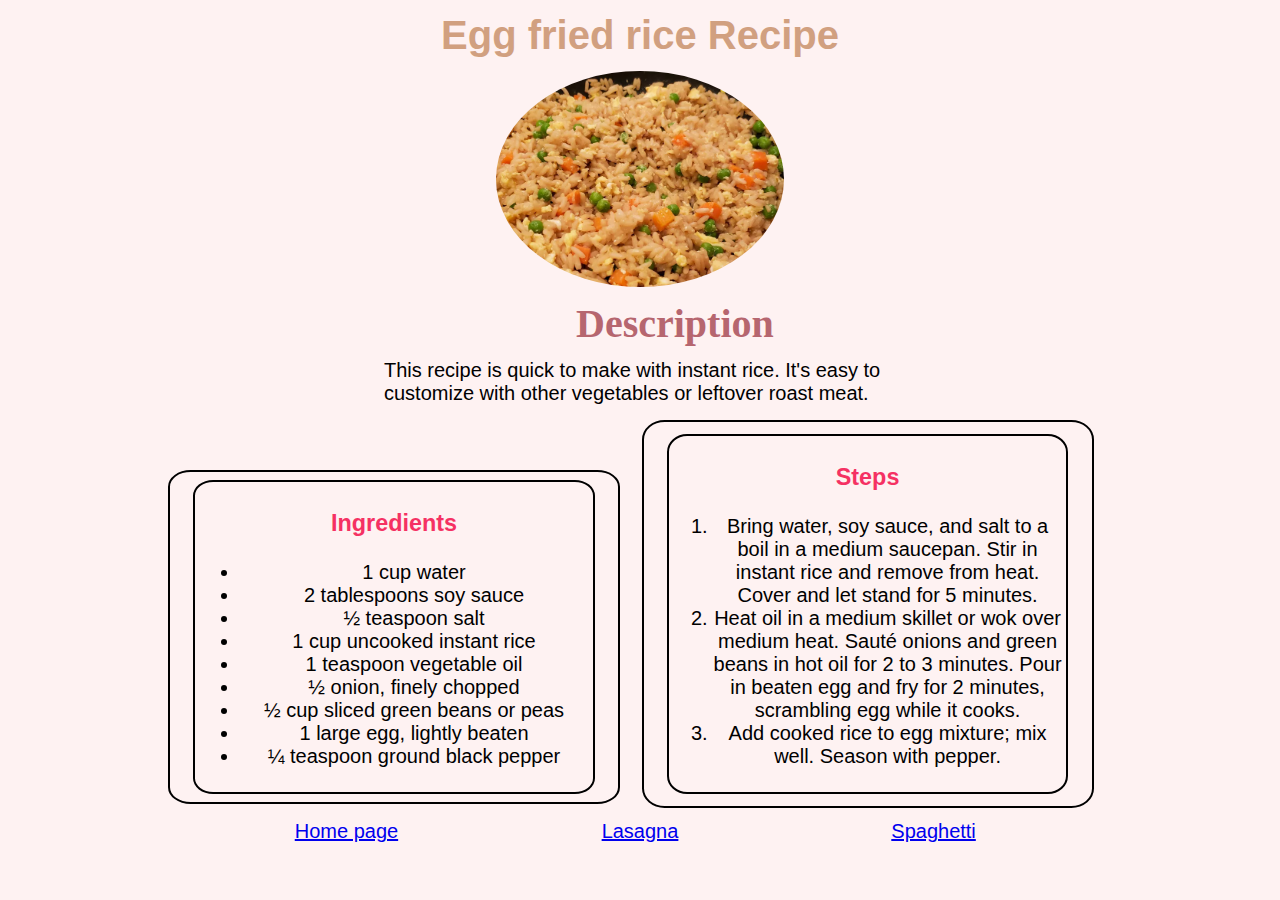
<file: recipes/egg-fried-rice.html>
<!DOCTYPE html>
<html lang="en">
<head>
    <meta charset="UTF-8">
    <meta name="viewport" content="width=device-width, initial-scale=1.0">
    <title>Egg fried rice</title>
    <link rel="stylesheet" href="../style.css">
</head>
<body>
    <h1>Egg fried rice Recipe</h1>
    <div class="container">
        <img class="picture" src="../recipes/img/egg-fried-rice.jpg" alt="An amazing bowl of egg fried rice">
    </div>
    <h2 class="description">Description</h2>
    <p class="p-des">This recipe is quick to make with instant rice. It's easy to customize with other vegetables or leftover roast meat.</p>
        <div class="inst">
            <div class="ingr">
                <div>
                    <h3>Ingredients</h3>
                    <ul>
                        <li>1 cup water</li>
                        <li>2 tablespoons soy sauce</li>
                        <li>½ teaspoon salt</li>
                        <li>1 cup uncooked instant rice</li>
                        <li>1 teaspoon vegetable oil</li>
                        <li>½ onion, finely chopped</li>
                        <li>½ cup sliced green beans or peas</li>
                        <li>1 large egg, lightly beaten</li>
                        <li>¼ teaspoon ground black pepper</li>
                    </ul>
                </div>
            </div>
            <div class="steps">
                <div>
                    <h3>Steps</h3>
                    <ol>
                        <li>Bring water, soy sauce, and salt to a boil in a medium saucepan. Stir in instant rice and remove from heat. 
                            Cover and let stand for 5 minutes.</li>
                        <li>Heat oil in a medium skillet or wok over medium heat. Sauté onions and green beans in hot oil for 2 to 3 
                            minutes. Pour in beaten egg and fry for 2 minutes, scrambling egg while it cooks.</li>
                        <li>Add cooked rice to egg mixture; mix well. Season with pepper.</li>
                    </ol>
                </div>
            </div>
        </div>
        <div class="list">
            <div><a href="../index.html">Home page</a></div>
            <div><a href="../recipes/lasagna.html">Lasagna</a></div>
            <div><a href="../recipes/spaghetti.html">Spaghetti</a></div>
        </div>
</body>
</html>
</file>
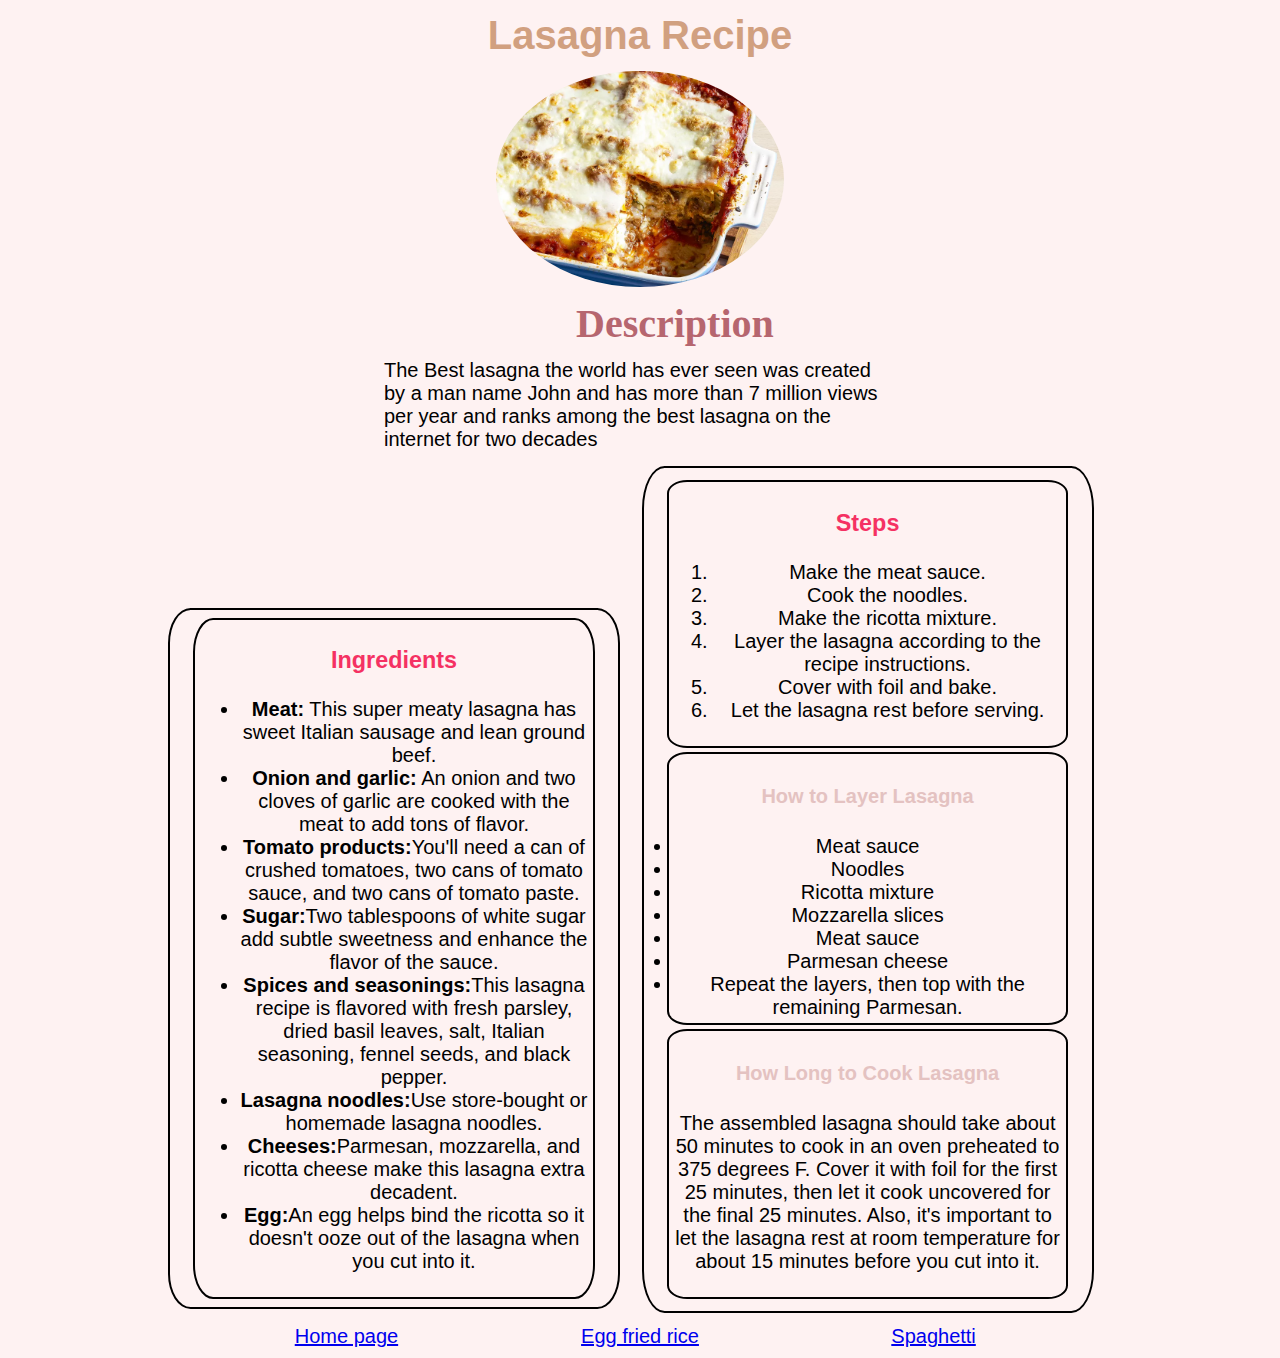
<file: recipes/lasagna.html>
<!DOCTYPE html>
<html lang="en">
<head>
    <meta charset="UTF-8">
    <meta name="viewport" content="width=device-width, initial-scale=1.0">
    <title>Lasagna</title>
    <link rel="stylesheet" href="../style.css">
</head>
<body>
    <h1>Lasagna Recipe</h1>
    <div class="container">
        <img class="picture" src="../recipes/img/lasagna.jpg" alt="A deliciously cooked lasagna">
    </div>
    <h2 class="description">Description</h2>
        <p class="p-des">The Best lasagna the world has ever seen was created by a man name John and has more than 7 million
        views per year and ranks among the best lasagna on the internet for two decades</p>
        <div class="inst">
            <div class="ingr">
                <div>
                    <h3>Ingredients</h3>
                    <ul>
                        <li><strong>Meat:</strong> This super meaty lasagna has sweet Italian sausage and lean ground beef.</li>
                        <li><strong>Onion and garlic:</strong> An onion and two cloves of garlic are cooked with the meat to add tons of flavor.</li>
                        <li><strong>Tomato products:</strong>You'll need a can of crushed tomatoes, two cans of tomato sauce, and two cans of tomato paste.</li>
                        <li><strong>Sugar:</strong>Two tablespoons of white sugar add subtle sweetness and enhance the flavor of the sauce.</li>
                        <li><strong>Spices and seasonings:</strong>This lasagna recipe is flavored with fresh parsley, dried basil leaves, salt, Italian seasoning, fennel seeds, 
                        and black pepper.</li>
                        <li><strong>Lasagna noodles:</strong>Use store-bought or homemade lasagna noodles.</li>
                        <li><strong>Cheeses:</strong>Parmesan, mozzarella, and ricotta cheese make this lasagna extra decadent.</li>
                        <li><strong>Egg:</strong>An egg helps bind the ricotta so it doesn't ooze out of the lasagna when you cut into it.</li>
                    </ul>
                </div>
            </div>
            <div class="steps">
                <div>
                    <h3>Steps</h3>
                    <ol>
                        <li>Make the meat sauce.</li>
                        <li>Cook the noodles.</li>
                        <li>Make the ricotta mixture.</li>
                        <li>Layer the lasagna according to the recipe instructions.</li>
                        <li>Cover with foil and bake.</li>
                        <li>Let the lasagna rest before serving.</li>
                </div>
                <div>
                    <h4>How to Layer Lasagna</h4>
                        <li>Meat sauce</li>
                        <li>Noodles</li>
                        <li>Ricotta mixture</li>
                        <li>Mozzarella slices</li>
                        <li>Meat sauce</li>
                        <li>Parmesan cheese</li>
                        <li>Repeat the layers, then top with the remaining Parmesan.</li>
                </div>
                <div>
                    <h4>How Long to Cook Lasagna</h4>
                        <p>The assembled lasagna should take about 50 minutes to cook in an oven preheated to 375 degrees F. Cover it with foil for the first 25 minutes, 
                            then let it cook uncovered for the final 25 minutes. Also, it's important to let the lasagna rest at room temperature for about 15 minutes before 
                            you cut into it.</p>
                    </ol>
                </div>
            </div>
        </div>
        <div class="list">
            <div><a href="../index.html">Home page</a></div>
            <div><a href="../recipes/egg-fried-rice.html">Egg fried rice</a></div>
            <div><a href="../recipes/spaghetti.html">Spaghetti</a></div>
        </div>
</body>
</html>
</file>
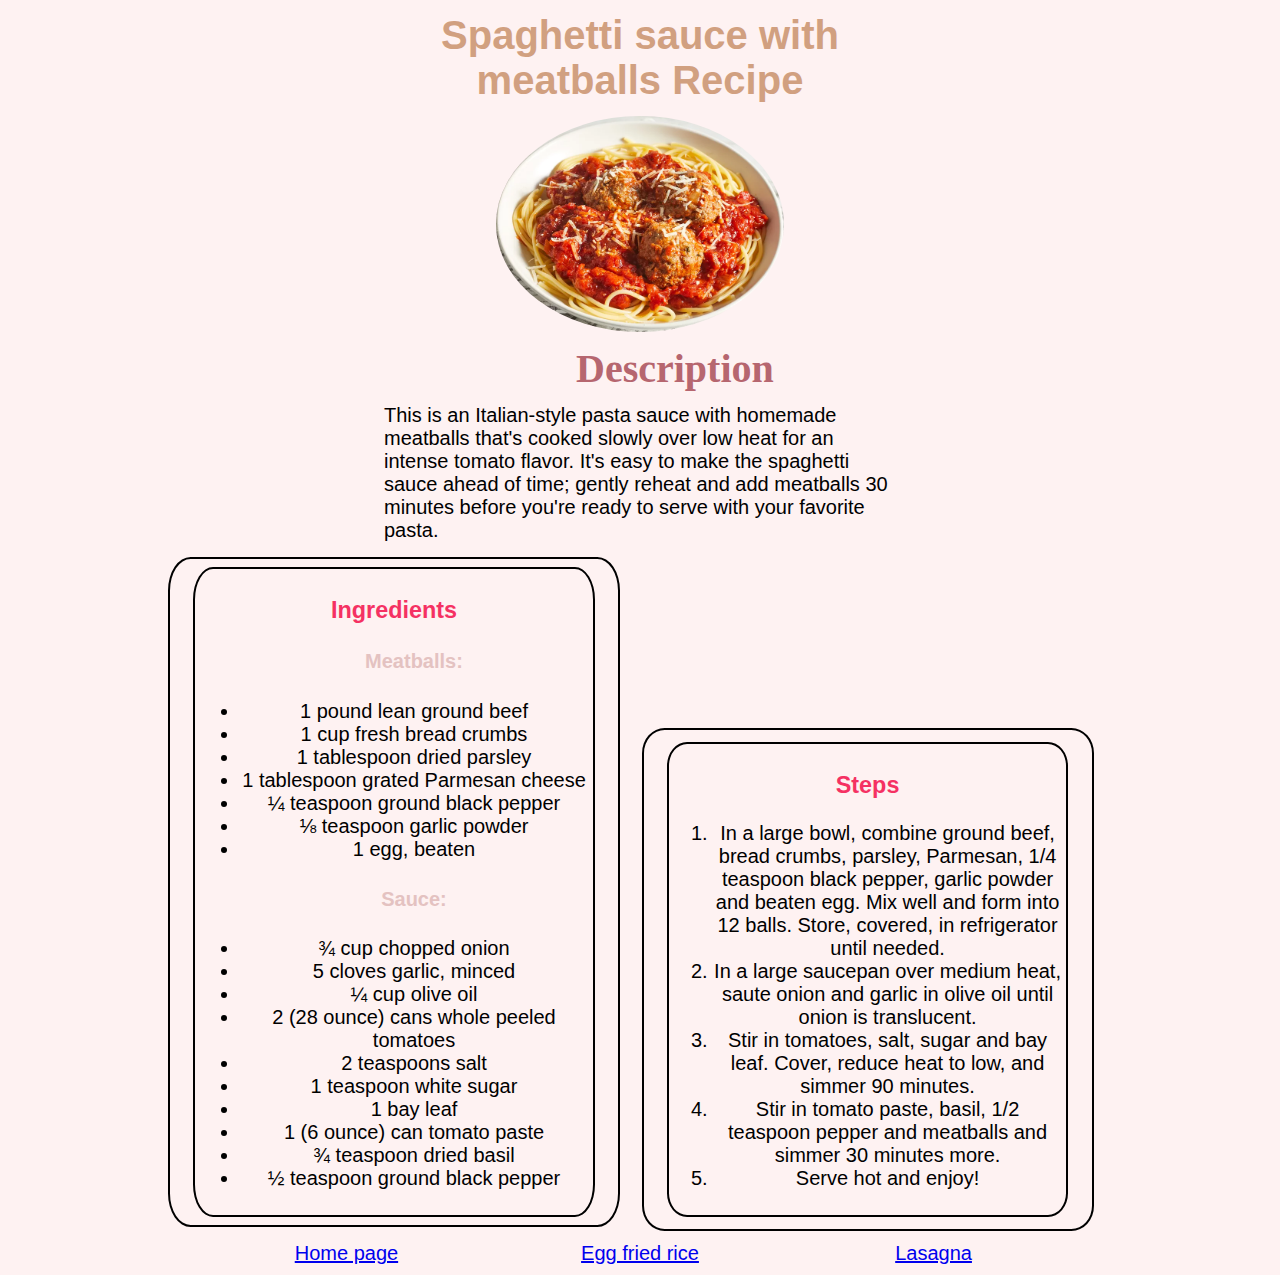
<file: recipes/spaghetti.html>
<!DOCTYPE html>
<html lang="en">
<head>
    <meta charset="UTF-8">
    <meta name="viewport" content="width=device-width, initial-scale=1.0">
    <title>Spaghetti</title>
    <link rel="stylesheet" href="../style.css">
</head>
<body>
    <h1>Spaghetti sauce with meatballs Recipe</h1>
    <div class="container">
        <img class="picture" src="../recipes/img/spaghetti.jpg" alt="Some home made spaghetti, so delicious">
    </div>
    <h2 class="description">Description</h2>
    <p class="p-des">This is an Italian-style pasta sauce with homemade meatballs that's cooked slowly over low heat for an intense tomato flavor. 
        It's easy to make the spaghetti sauce ahead of time; gently reheat and add meatballs 30 minutes before you're ready to serve 
        with your favorite pasta.</p>
        <div class="inst">
            <div class="ingr">
                <div>
                    <h3>Ingredients</h3>
                    <ul>
                        <h4>Meatballs:</h4>
                            <li>1 pound lean ground beef</li>
                            <li>1 cup fresh bread crumbs</li>
                            <li>1 tablespoon dried parsley</li>
                            <li>1 tablespoon grated Parmesan cheese</li>
                            <li>¼ teaspoon ground black pepper</li>
                            <li>⅛ teaspoon garlic powder</li>
                            <li>1 egg, beaten</li>
                        <h4>Sauce:</h4>
                            <li>¾ cup chopped onion</li>
                            <li>5 cloves garlic, minced</li>
                            <li>¼ cup olive oil</li>
                            <li>2 (28 ounce) cans whole peeled tomatoes</li>
                            <li>2 teaspoons salt</li>
                            <li>1 teaspoon white sugar</li>
                            <li>1 bay leaf</li>
                            <li>1 (6 ounce) can tomato paste</li>
                            <li>¾ teaspoon dried basil</li>
                            <li>½ teaspoon ground black pepper</li>
                    </ul>
                </div>
            </div>
            <div class="steps">
                <div>
                    <h3>Steps</h3>
                    <ol>
                        <li>In a large bowl, combine ground beef, bread crumbs, parsley, Parmesan, 1/4 teaspoon black pepper, 
                            garlic powder and beaten egg. Mix well and form into 12 balls. Store, covered, in refrigerator until needed.</li>
                        <li>In a large saucepan over medium heat, saute onion and garlic in olive oil until onion is translucent.</li>
                        <li>Stir in tomatoes, salt, sugar and bay leaf. Cover, reduce heat to low, and simmer 90 minutes.</li>
                        <li>Stir in tomato paste, basil, 1/2 teaspoon pepper and meatballs and simmer 30 minutes more.</li>
                        <li>Serve hot and enjoy!</li>
                    </ol>
                </div>
            </div>
        </div>
        <div class="list">
            <div><a href="../index.html">Home page</a></div>
            <div><a href="../recipes/egg-fried-rice.html">Egg fried rice</a></div>
            <div><a href="../recipes/lasagna.html">Lasagna</a></div>
        </div>
</body>
</html>
</file>
<file: style.css>
body{
    font-family: Arial, Helvetica, sans-serif;
    background-color: #fef2f2;
    font-size: 20px;
    width: auto;
    margin: 0 auto;
    box-sizing: border-box;
}

h1{
    color: #d1a080;
    margin: 1% auto;
    padding-left: 30%;
    padding-right: 30%;
    text-align: center;
}

h2{
    color: #b6666f;
    margin: 1% auto;
    padding: 0 45%;
}

h3{
    color: #f53163;
}

h4{
    color: #e4c2c1;
}



.p-des{
    margin: 1% 30% 1% 30%;
}

.description{
    font-size: 40px;
    font-family: 'Times New Roman', Times, serif;
}

.container, .inst, .steps, .ingr{
    width: 75%;
    margin: 0 auto;
}

.container div{
    width: 30%;
    margin: 2px 8px;
    padding: 8px;
    border: 2px solid black;
    border-radius: 5%;
    display: inline-block;
    text-align: center;
}

img{
    /*height: 20%;*/
    width: 90%;
    border-radius: 50%;
}

.container .picture{
    width: 30%;
    margin: 0 auto;
    padding: 0 auto;
    display: block;
}

.inst div{
    width: 45%;
    margin: 2px 8px;
    padding: 8px;
    border: 2px solid black;
    border-radius: 5%;
    display: inline-block;
    text-align: center;
}

.steps div{
    width: 90%;
    margin: 1% auto;
    display: block;
    padding: 1%;
}

.ingr{
    height: 100%;
}

.ingr div{
    width: 90%;
    margin: auto 0;
    display: inline-block;
    padding: 1%;
}

.list{
    text-align: center;
    width: 75%;
    margin: 0 auto;
}

.list div{
    width: 30%;
    margin: 1% auto;
    padding: 0 auto;
    display: inline-block;
}
</file>
